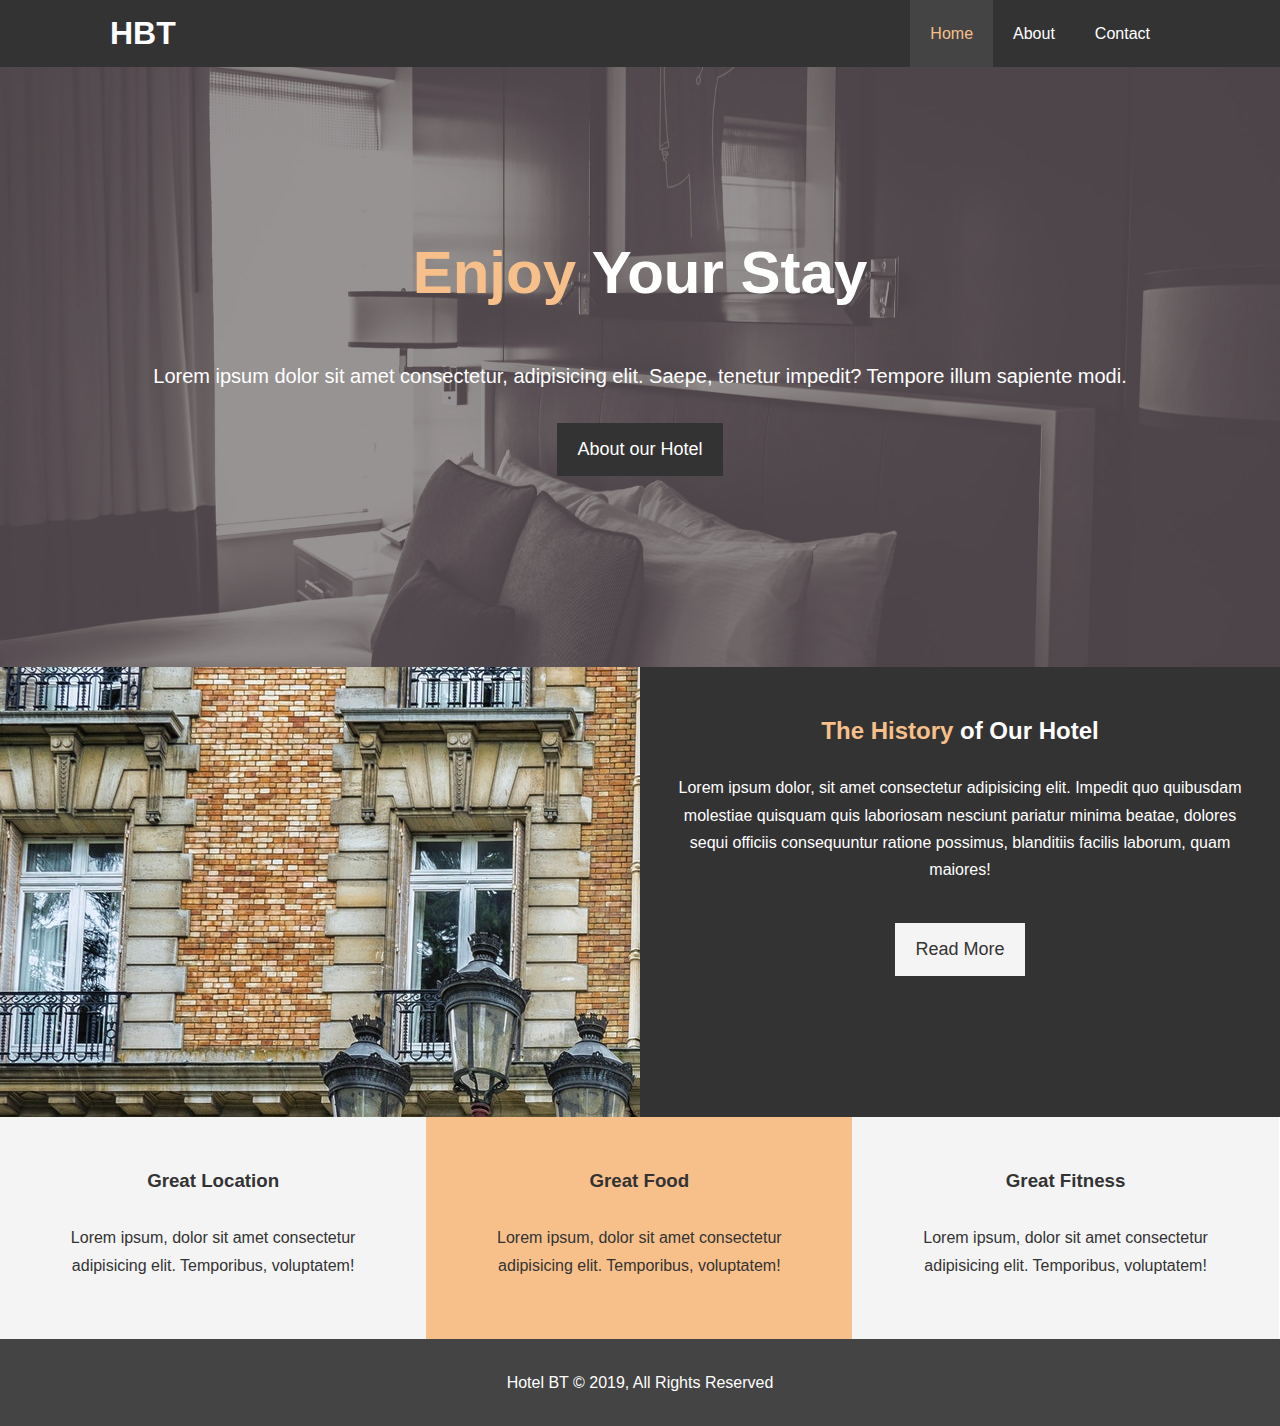
<file: index.html>
<!DOCTYPE html>
<html lang="en">

<head>
    <meta charset="UTF-8">
    <meta name="viewport" content="width=device-width, initial-scale=1.0">
    <meta name="description" content="Welcome to the most extraordinary holet in North Carolina">
    <link rel="stylesheet" href="https://cdnjs.cloudflare.com/ajax/libs/font-awesome/6.4.0/css/all.min.css"
        integrity="sha512-iecdLmaskl7CVkqkXNQ/ZH/XLlvWZOJyj7Yy7tcenmpD1ypASozpmT/E0iPtmFIB46ZmdtAc9eNBvH0H/ZpiBw=="
        crossorigin="anonymous" referrerpolicy="no-referrer" />
    <link rel="stylesheet" href="css/style.css">
    <link rel="stylesheet" media="screen and (max-width: 768px)" href="css/mobile.css">
    <title>Hotel Website</title>
</head>

<body>
    <header>
        <nav id="navbar">
            <div class="container">

                <h1 class="logo"><a href="index.html">HBT</a></h1>
                <ul>
                    <li><a class="current" href="index.html">Home</a></li>
                    <li><a href="about.html">About</a></li>
                    <li><a href="contact.html">Contact</a></li>
                </ul>
            </div>
        </nav>
        <div id="showcase">
            <div class="container">
                <div class="showcase-content">
                    <h1><span class="text-primary">Enjoy</span> Your Stay</h1>
                    <p class="lead">Lorem ipsum dolor sit amet consectetur, adipisicing elit. Saepe, tenetur impedit?
                        Tempore illum sapiente modi.</p>
                    <a class="btn" href="about.html">About our Hotel</a>
                </div>
            </div>
        </div>
    </header>

    <section id="home-info" class="bg-dark">
        <div class="info-img"></div>
        <div class="info-content">
            <h2><span class="text-primary">The History</span> of Our Hotel</h2>
            <p>
                Lorem ipsum dolor, sit amet consectetur adipisicing elit. Impedit quo quibusdam molestiae quisquam quis
                laboriosam nesciunt pariatur minima beatae, dolores sequi officiis consequuntur ratione possimus,
                blanditiis facilis laborum, quam maiores!
            </p>
            <a class="btn btn-light" href="about.html">Read More</a>
        </div>
    </section>

    <section id="features">
        <div class="box bg-light">
            <i class="fa-solid fa-hotel fa-3x"></i>
            <h3>Great Location</h3>
            <p>Lorem ipsum, dolor sit amet consectetur adipisicing elit. Temporibus, voluptatem!</p>
        </div>
        <div class="box bg-primary">
            <i class="fa-solid fa-utensils fa-3x"></i>
            <h3>Great Food</h3>
            <p>Lorem ipsum, dolor sit amet consectetur adipisicing elit. Temporibus, voluptatem!</p>
        </div>
        <div class="box bg-light">
            <i class="fa-solid fa-dumbbell fa-3x"></i>
            <h3>Great Fitness</h3>
            <p>Lorem ipsum, dolor sit amet consectetur adipisicing elit. Temporibus, voluptatem!</p>
        </div>

    </section>
    <div class="clr"></div>

    <footer id="main-footer">
        <p>
            Hotel BT &copy; 2019, All Rights Reserved
        </p>

    </footer>



</body>

</html>
</file>
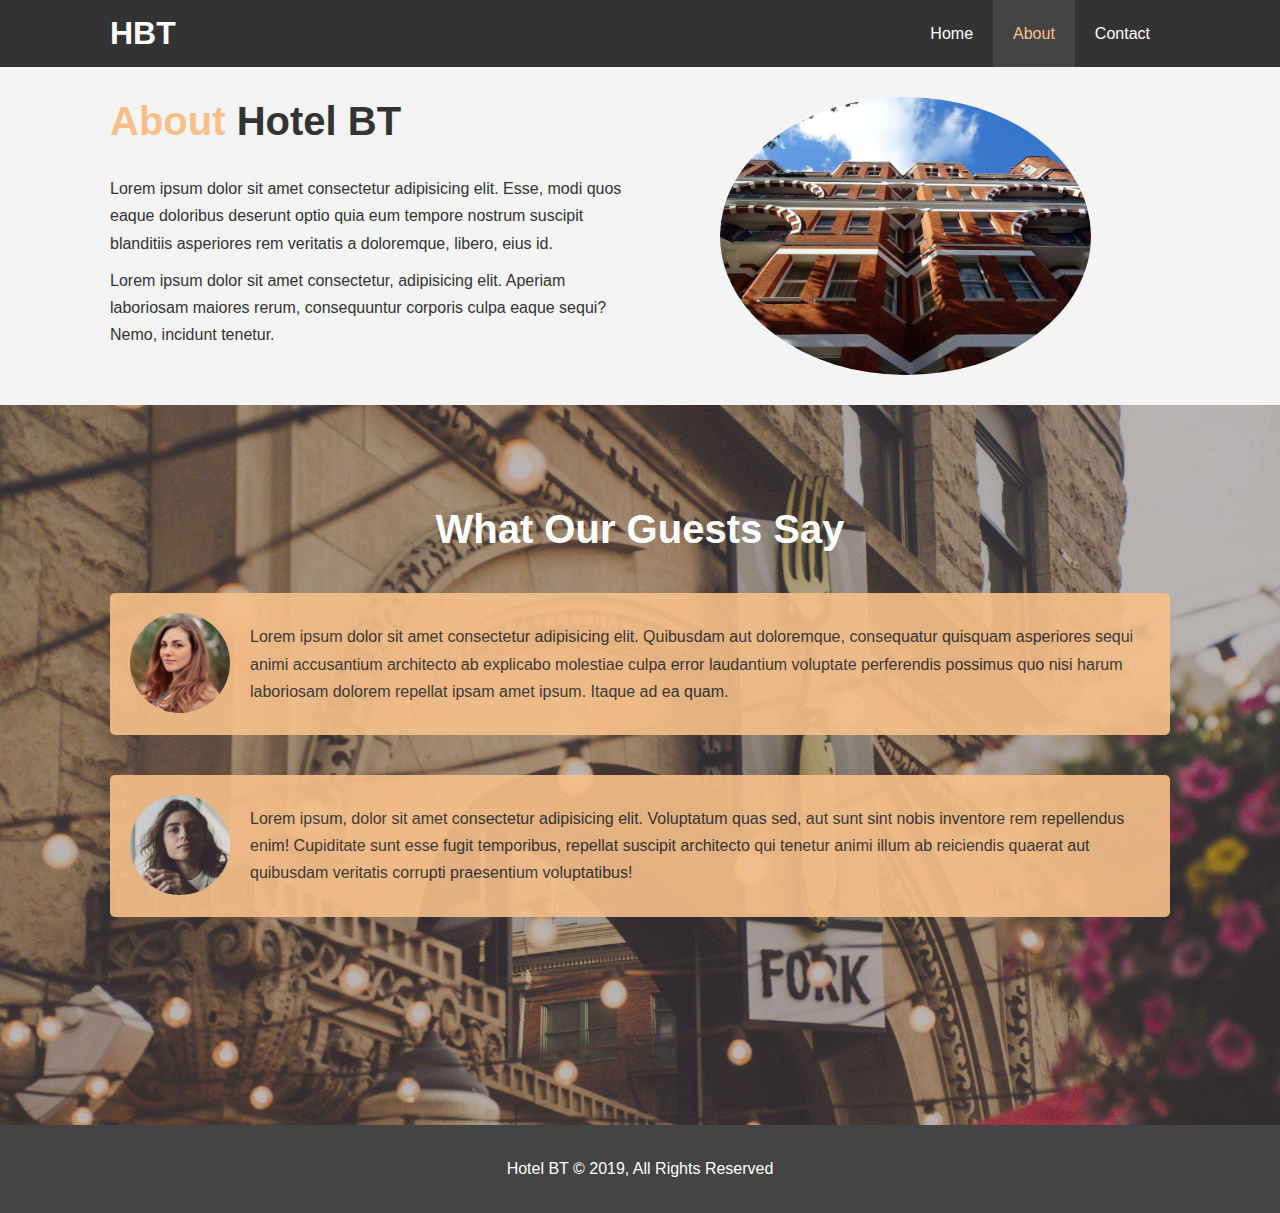
<file: about.html>
<!DOCTYPE html>
<html lang="en">

<head>
    <meta charset="UTF-8">
    <meta name="viewport" content="width=device-width, initial-scale=1.0">
    <meta name="description" content="Welcome to the most extraordinary holet in North Carolina">
    <link rel="stylesheet" href="css/style.css">
    <link rel="stylesheet" media="screen and (max-width: 768px)" href="css/mobile.css">


    <title>About</title>
</head>

<body>
    <header>
        <nav id="navbar">
            <div class="container">

                <h1 class="logo"><a href="index.html">HBT</a></h1>
                <ul>
                    <li><a href="index.html">Home</a></li>
                    <li><a class="current" href="about.html">About</a></li>
                    <li><a href="contact.html">Contact</a></li>
                </ul>
            </div>
        </nav>
    </header>

    <section id="about-info" class="bg-light py-3">
        <div class="container">
            <div class="info-left">
                <h1 class="large-heading"><span class="text-primary">About</span> Hotel BT</h1>
                <p>
                    Lorem ipsum dolor sit amet consectetur adipisicing elit. Esse, modi quos eaque doloribus deserunt
                    optio quia eum tempore nostrum suscipit blanditiis asperiores rem veritatis a doloremque, libero,
                    eius id.
                </p>
                <p>
                    Lorem ipsum dolor sit amet consectetur, adipisicing elit. Aperiam laboriosam maiores rerum,
                    consequuntur corporis culpa eaque sequi? Nemo, incidunt tenetur.
                </p>
            </div>
            <div class="info-right">
                <img src="./images/photo-2.jpg" alt="hotel">
            </div>

        </div>


    </section>

    <div class="clr"></div>

    <section id="testimonials" class="py-3">
        <div class="container">
            <h2 class="large-heading">What Our Guests Say</h2>
            <div class="testimonial bg-primary">
                <img src="./images/person-1.jpg" alt="samantha">
                <p>Lorem ipsum dolor sit amet consectetur adipisicing elit. Quibusdam aut doloremque, consequatur
                    quisquam asperiores sequi animi accusantium architecto ab explicabo molestiae culpa error laudantium
                    voluptate perferendis possimus quo nisi harum laboriosam dolorem repellat ipsam amet ipsum. Itaque
                    ad ea quam.</p>
            </div>

            <div class="testimonial bg-primary">
                <img src="./images/person-2.jpg" alt="Jane">
                <p>Lorem ipsum, dolor sit amet consectetur adipisicing elit. Voluptatum quas sed, aut sunt sint nobis
                    inventore rem repellendus enim! Cupiditate sunt esse fugit temporibus, repellat suscipit architecto
                    qui tenetur animi illum ab reiciendis quaerat aut quibusdam veritatis corrupti praesentium
                    voluptatibus!</p>
            </div>

        </div>

    </section>
    
    
    <footer id="main-footer">
        <p>
            Hotel BT &copy; 2019, All Rights Reserved
        </p>
    
    </footer>


</body>

</html>
</file>
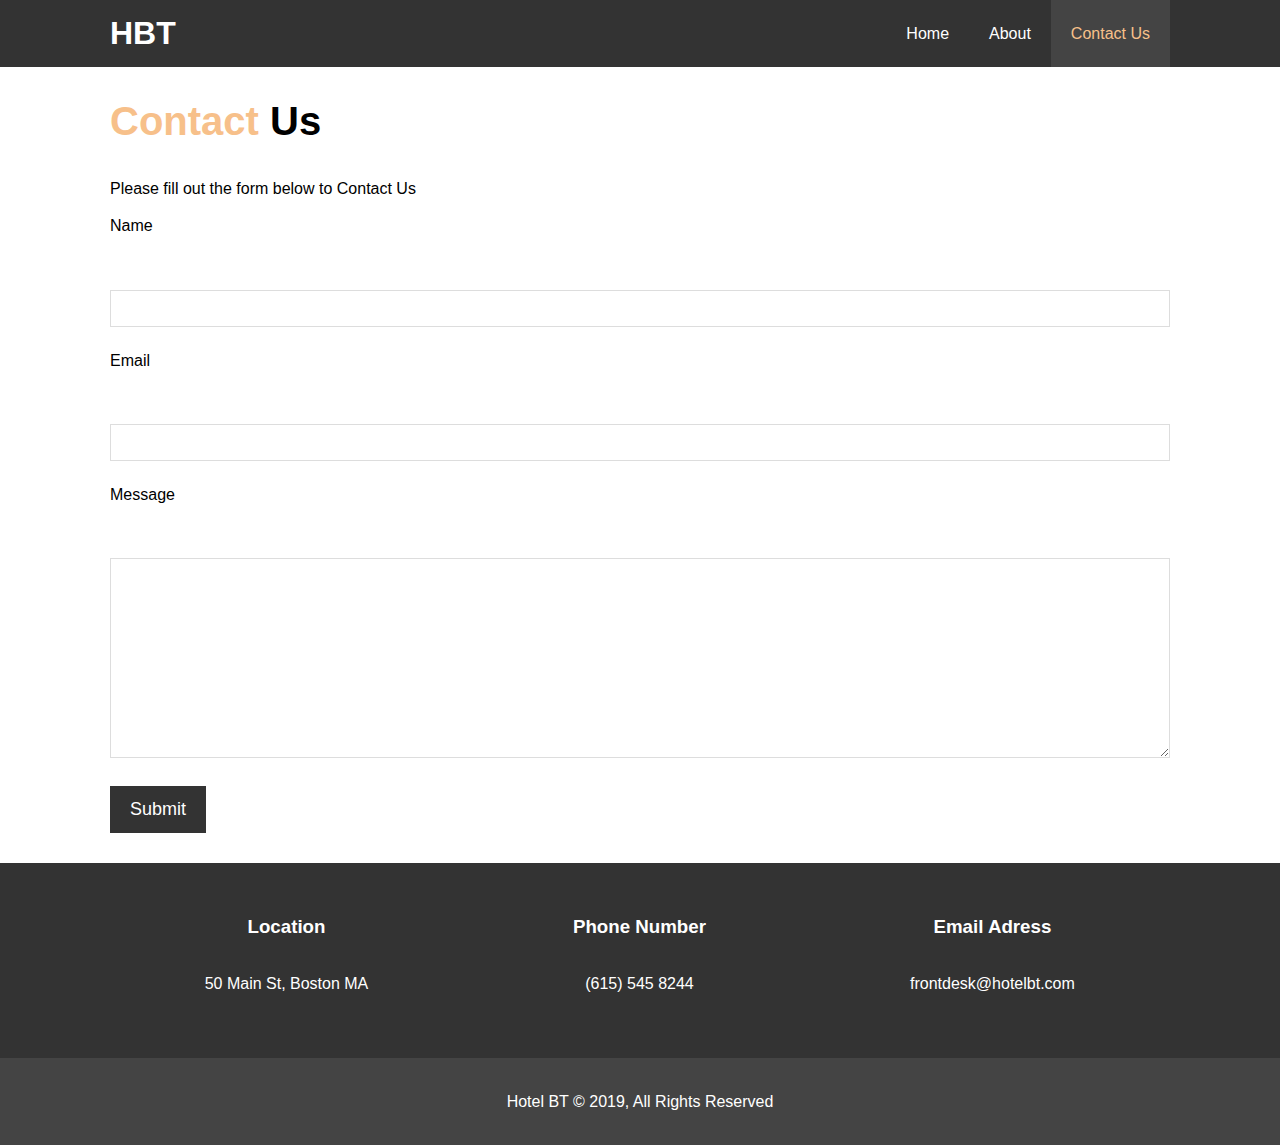
<file: contact.html>
<!DOCTYPE html>
<html lang="en">

<head>
    <meta charset="UTF-8">
    <meta name="viewport" content="width=device-width, initial-scale=1.0">
    <meta name="description" content="Welcome to the most extraordinary holet in North Carolina">
    <link rel="stylesheet" href="https://cdnjs.cloudflare.com/ajax/libs/font-awesome/6.4.0/css/all.min.css"
        integrity="sha512-iecdLmaskl7CVkqkXNQ/ZH/XLlvWZOJyj7Yy7tcenmpD1ypASozpmT/E0iPtmFIB46ZmdtAc9eNBvH0H/ZpiBw=="
        crossorigin="anonymous" referrerpolicy="no-referrer" />
    <link rel="stylesheet" href="css/style.css">
    <link rel="stylesheet" media="screen and (max-width: 768px)" href="css/mobile.css">

    <title>Contact</title>
</head>

<body>
    <header>
        <nav id="navbar">
            <div class="container">

                <h1 class="logo"><a href="index.html">HBT</a></h1>
                <ul>
                    <li><a href="index.html">Home</a></li>
                    <li><a  href="about.html">About</a></li>
                    <li><a class="current" href="contact.html">Contact Us</a></li>
                </ul>
            </div>
        </nav>
    </header>

    <section id="contact-form" class="py-3">
        <div class="container">
            <h1 class="large-heading"><span class="text-primary">Contact</span> Us</h1>
            <p>
                Please fill out the form below to Contact Us
            </p>
            <form action="process-php">
                <div class="form-group">
                    <label for="name">Name</label>
                    <input type="text" name="name" id="name">
                </div>
                <div class="form-group">
                    <label for="email">Email</label>
                    <input type="email" name="email" id="email">
                </div>
                <div class="form-group">
                    <label for="message">Message</label>
                    <textarea name="message" id="message"></textarea>
                </div>
                <button type="submit" class="btn">Submit</button>


            </form>
        </div>

    </section>

    <section id="contact-info" class="bg-dark">
        <div class="container">
            <div class="box">
                <i class="fa-solid fa-hotel fa-3x"></i>
                <h3>Location</h3>
                <p>50 Main St, Boston MA</p>
            </div>
            <div class="box">
                <i class="fa-solid fa-phone fa-3x"></i>
                <h3>Phone Number</h3>
                <p>(615) 545 8244</p>
            </div>
            <div class="box">
                <i class="fa-solid fa-envelope fa-3x"></i>
                <h3>Email Adress</h3>
                <p>frontdesk@hotelbt.com</p>
            </div>
        </div>

    </section>


    
    
    <footer id="main-footer">
        <p>
            Hotel BT &copy; 2019, All Rights Reserved
        </p>
    
    </footer>


</body>

</html>
</file>
<file: css/mobile.css>
#navbar .logo{
    float: none;
    text-align: center;

}

#navbar ul, #navbar ul li{
    float: none;
   
}

#navbar ul li a{
    padding: 5px;
    border-bottom: 1px dotted #444444;
}

/* Showcase */
#showcase{
    height: 100%;
}

#showcase .showcase-content{
    padding-top: 70px;
    padding-bottom: 30px;
}

/* Home Info */
#home-info{
    height: 550px;
    
}

#home-info .info-img{
    display: none;
}

#home-info .info-content{
    float:none;
    height: 100%;
    width: 100%;

}

/* Boxex */
.box{
    float: none;
    width: 100%;
}

#about-info .info-right, 
#about-info .info-left {
    float: none;
    width: 100%;

}

.large-heading{
    text-align: center;
}

#about-info .info-right{
    margin-top: 30px ;
}

/* Contact */
#contact-info .box {
    border-bottom: #444 dotted 1px;
}
</file>
<file: css/style.css>
/* Reset========================================== */
*{
    margin: 0;
    padding: 0;
    box-sizing: border-box;
}

body{
    font-family: 'Segoe UI', Tahoma, Geneva, Verdana, sans-serif;
    line-height: 1.7em;
}

a{
    color: #333;
    text-decoration: none;
}

h1, h2, h3{
    padding-bottom: 20px;
    
}

p{
    margin: 10px 0;
}
/* Utility Classes================== */
.container{
    margin: auto;
    max-width: 1100px;
    overflow: auto;
    padding: 0 20px;

}

.text-primary{
    color: #f7c08a;
}

.lead{
    font-size: 20px;
}
.btn{
    display: inline-block;
    font-size: 18px;
    background-color:#333;
    color: #fff;
    padding: 13px 20px;
    border: none;
    cursor: pointer;
    
}
.btn:hover{
    background-color: #f7c08a;
    color: #333;
}
.btn-light{
    background: #f4f4f4;
    color: #333;
}
.bg-dark{
    background: #333;
    color:#fff;

}
.bg-light{
    background: #f4f4f4;
    color:#333;

}
.bg-primary{
    background:#f7c08a;
    color: #333;
}

.clr{
    clear: both;
}

.large-heading{
    font-size: 40px;
    line-height: 1.2;
}

/* Padding============ */
.py-1 { padding: 10px 0; }
.py-2 { padding: 20px 0; }
.py-3 { padding: 30px 0; }







/* Navbar ====================================================*/

#navbar{
    background-color: #333;
    color: #fff;
    overflow: auto;
}


#navbar a{
    color: #fff;
}

#navbar .logo {
    float: left;
    padding-top: 20px;
}

#navbar ul {
    float: right;
    list-style: none;

}

#navbar ul li{
    float: left;

}

#navbar ul li a{
    display: block;
    padding: 20px;
    text-align: center;
}

#navbar ul li a:hover, 
#navbar ul li a.current {
    background: #444;
    color: #f7c08a;
}

/* Showcase================================== */

#showcase{
    background: url('../images/showcase.jpg') no-repeat center center/cover;
    height: 600px;
}

#showcase .showcase-content{
    color: #fff;
    text-align: center;
    padding-top: 170px;
}

#showcase .showcase-content h1{
    font-size: 60px;
    line-height: 1.2em;
}


#showcase .showcase-content p{
    padding: 20px;
    line-height: 1.7em;
}

/* Home Info============================ */
#home-info{
    height: 450px;
}

#home-info .info-img{
    background: url('../images/photo-1.jpg') no-repeat ;
    min-height: 100%;
    float:left;
    width: 50%;

}
#home-info .info-content{
    float: right;
    height: 100%;
    width: 50%;
    text-align: center;
    padding: 50px 30px;
    overflow: hidden;

}

.info-content p {
    padding-bottom: 30px;
}

.box{
    float: left;
    width: 33.3%;
    text-align: center;
    padding: 50px;
}
.box i{
    padding-bottom: 10px;
}

/* About Info====================== */

#about-info .info-right{
    float: right;
    width: 50%;
    min-height: 100%;
}

#about-info .info-right img {
    display: block;
    margin: auto;
    width: 70%;
    border-radius: 50%;
    

}

#about-info .info-left {
    float: left;
    width: 50%;
    min-height: 100%;
}

/* Testimonials*/
#testimonials {
    height: 720px;
    background: url('../images/test-bg.jpg') no-repeat center center/cover;
    padding-top: 100px;

}

#testimonials h2 {
    color: #fff;
    text-align: center;
    padding-bottom: 40px;
}

#testimonials .testimonial {
    padding: 20px;
    margin-bottom: 40px;
    border-radius: 5px;
    opacity: 0.9;
}


#testimonials .testimonial img {
    width: 100px;
    float: left;
    margin-right: 20px;
    border-radius: 50%;
}

/* Contact-form============================ */
#contact-form .form-group {
    margin-bottom: 20px;
}

#contact-form label {
    display: block;
    margin-bottom: 50px;

}

#contact-form input, #contact-form textarea {
    width: 100%;
    padding: 10px;
    border: 1px solid #ddd;
}

#contact-form textarea {
    height: 200px;
}

#contact-form input:focus,
 #contact-form textarea:focus {
    outline: none;
    border-color: #f7c08a;
}





/* Footer======================== */


#main-footer{
    text-align: center;
    background: #444;
    padding: 20px;
    color: #fff;
    
}
</file>
